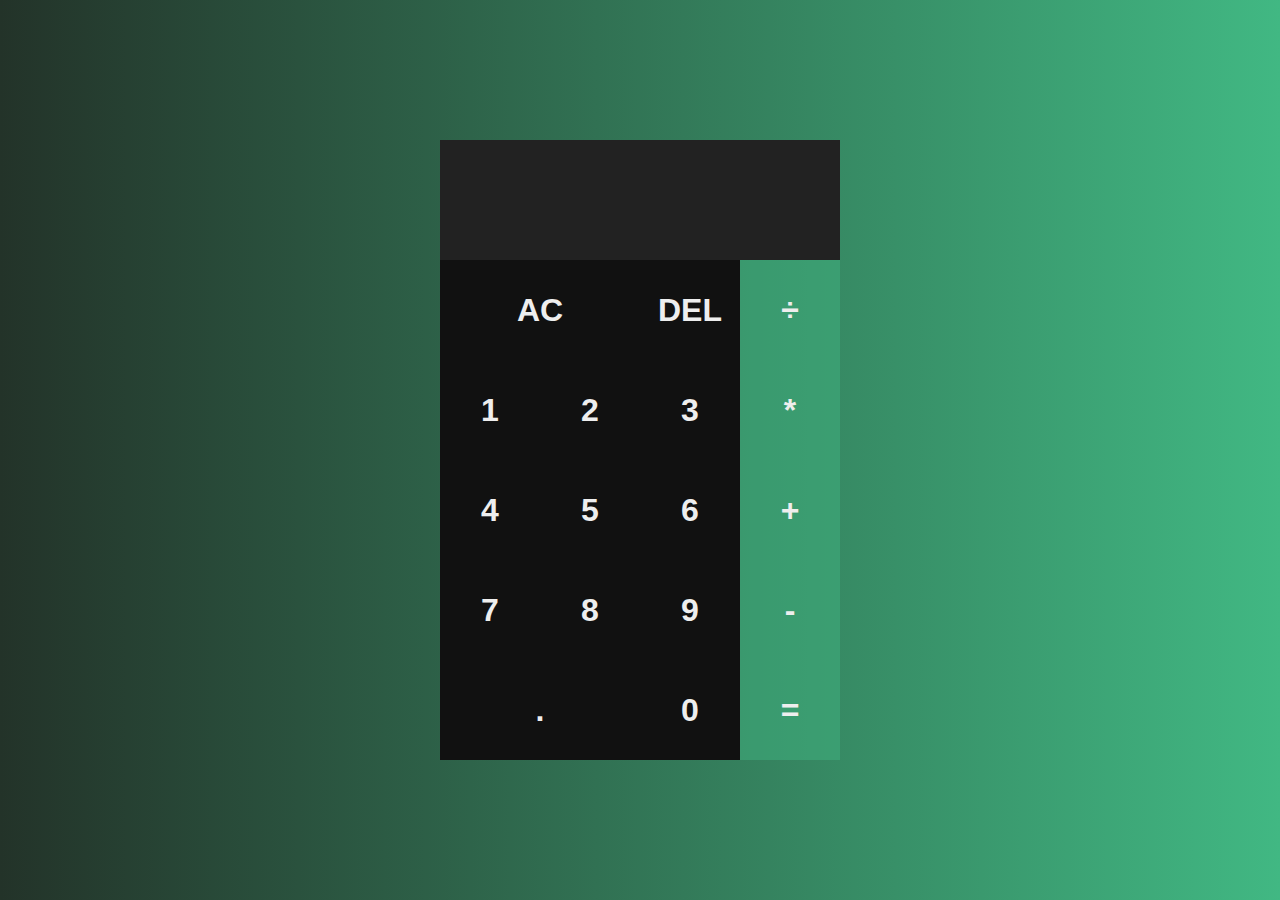
<file: Calculadora/index.html>
<!DOCTYPE html>
<html lang="en">
<head>
    <meta charset="UTF-8">
    <meta name="viewport" content="width=device-width, initial-scale=1.0">
    <title>Calculadora</title>
    <link rel="stylesheet" href="style.css" />
</head>
<body>
    <div class="grid-container">
        <div class="output">
          <div data-previous-operand class="previous-operand"></div>
          <div data-current-operand class="current-operand"></div>
        </div>
        <button data-all-clear class="span-two">AC</button>
        <button data-delete>DEL</button>
        <button data-operator class="operator">÷</button>
        <button data-number>1</button>
        <button data-number>2</button>
        <button data-number>3</button>
        <button data-operator class="operator">*</button>
        <button data-number>4</button>
        <button data-number>5</button>
        <button data-number>6</button>
        <button data-operator class="operator">+</button>
        <button data-number>7</button>
        <button data-number>8</button>
        <button data-number>9</button>
        <button data-operator class="operator">-</button>
        <button data-number class="span-two">.</button>
        <button data-number>0</button>
        <button data-equals class="operator">=</button>
      </div>
      <script src="script.js"></script>
</body>
</html>
</file>
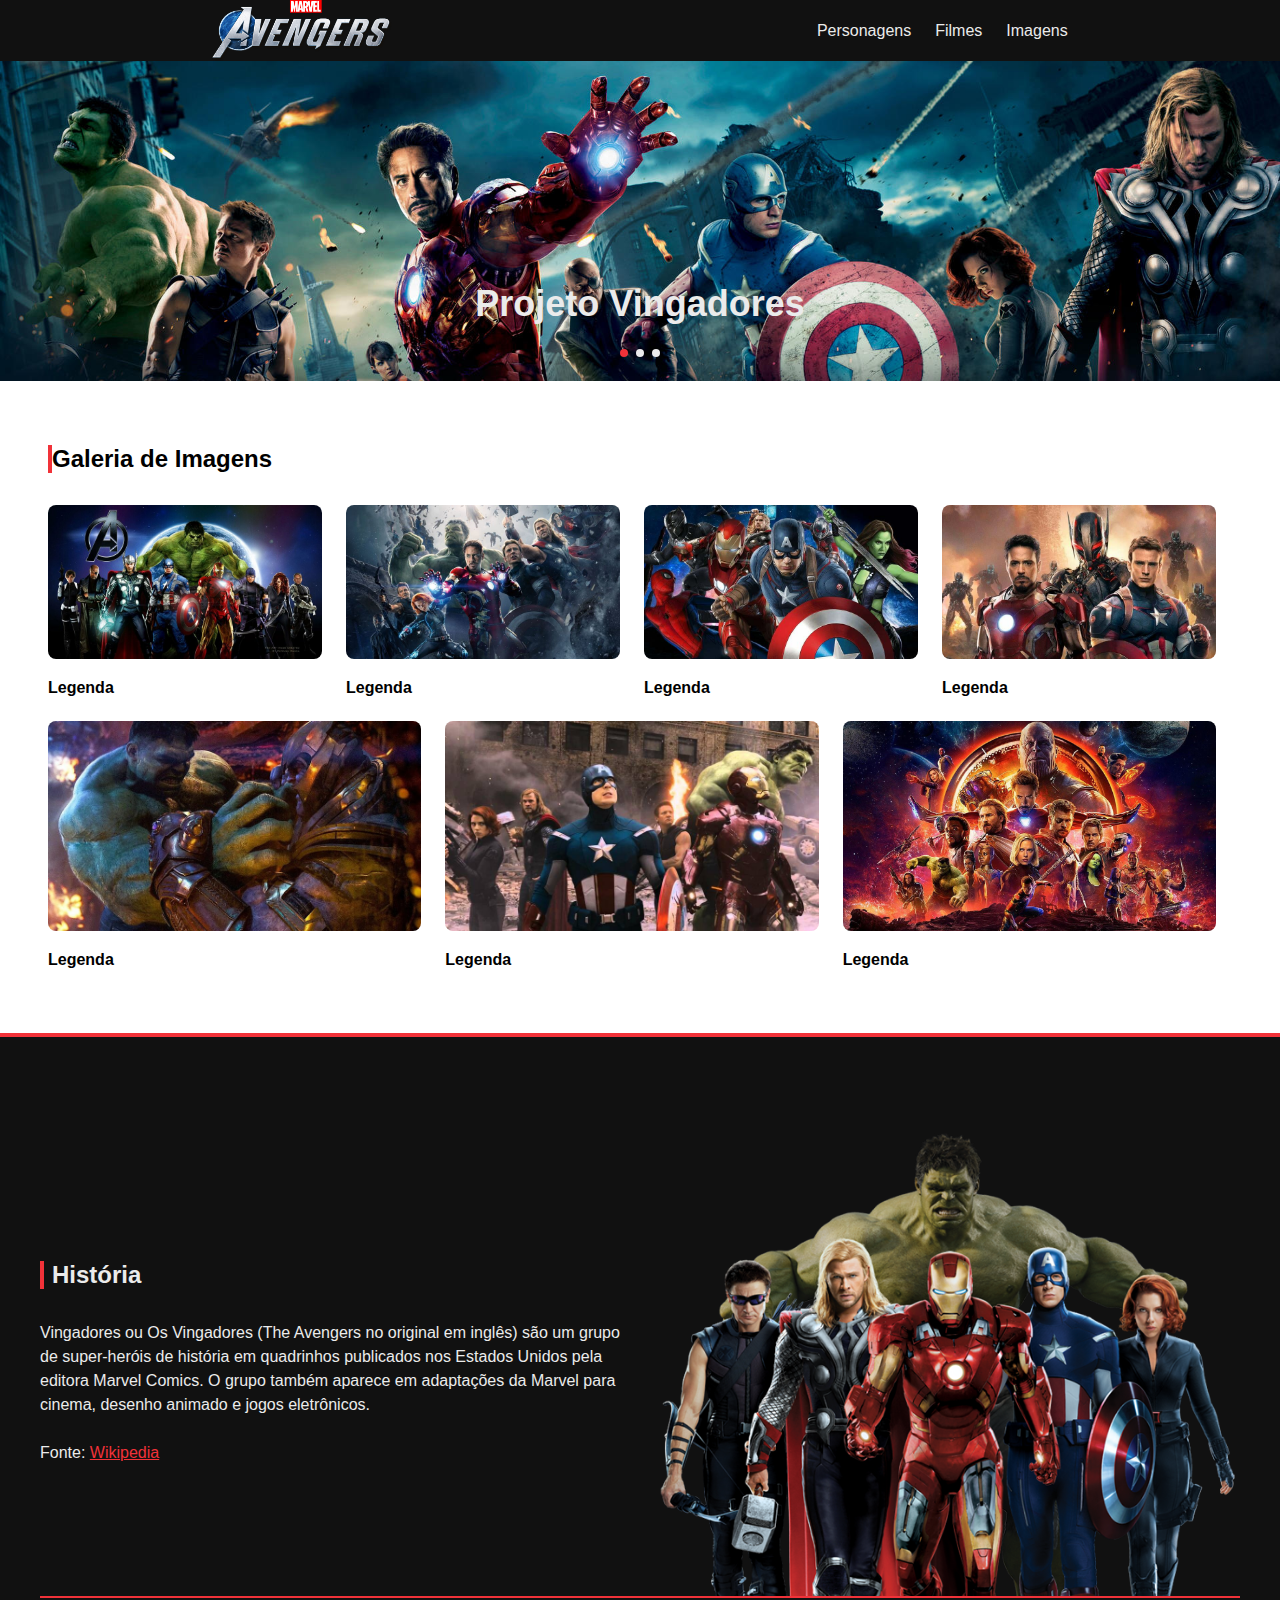
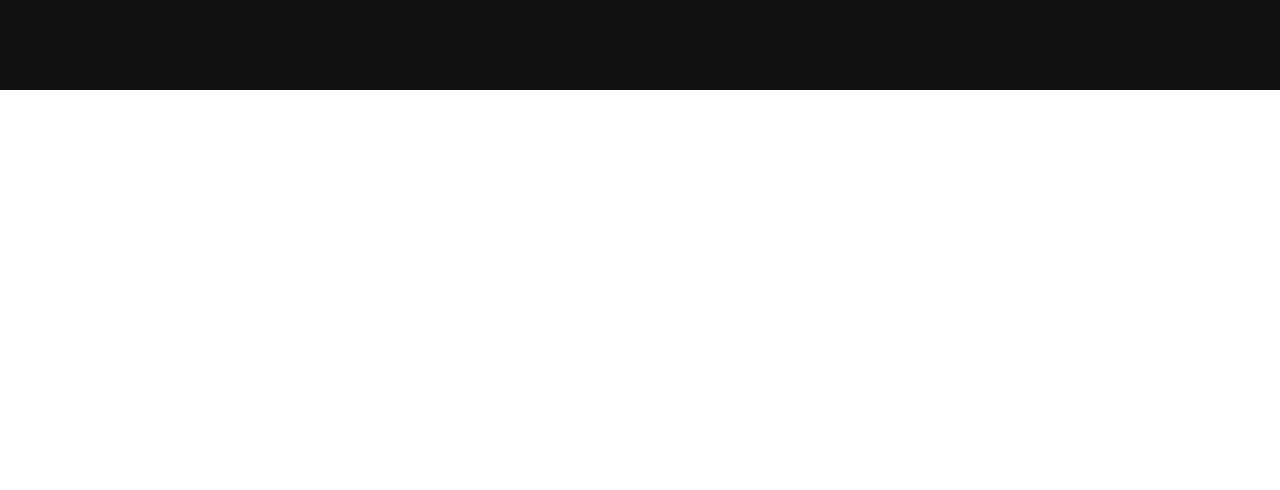
<file: Projeto_Vingadores/index.html>
<!DOCTYPE html>
<html lang="en">
<head>
    <meta charset="UTF-8">
    <meta name="viewport" content="width=device-width, initial-scale=1.0">
    <link rel="stylesheet" href="style.css">
    <title>Projeto Vingadores</title>
</head>
<body>
    
    <header>
        <img src="images/avengers-logo.png" alt="Logo Vingadores">
    
    <nav>
        <ul>
            <li><a href="#">Personagens</a></li>
            <li><a href="#">Filmes</a></li>
            <li><a href="#">Imagens</a></li>
        </ul>
    </nav>
    </header>

    <section class="hero">
        <h1>Projeto Vingadores</h1>

        <div class="dots">
            <span class="active"></span>
            <span></span>
            <span></span>
        </div>
    </section>

    <section class="gallery">
        <h2>Galeria de Imagens</h2>
        <div class="gallery-row">
            <div>
                <img src="images/avengers-01.jpg" alt="Vingadores-1">
                <p>Legenda</p>
            </div>
            <div>
                <img src="images/avengers-02.jpg" alt="Vingadores-1">
                <p>Legenda</p>
            </div>
            <div>
                <img src="images/avengers-03.jpg" alt="Vingadores-1">
                <p>Legenda</p>
            </div>
            <div>
                <img src="images/avengers-04.jpg" alt="Vingadores-1">
                <p>Legenda</p>
            </div>
            <div>
                <img src="images/avengers-05.jpg" alt="Vingadores-1">
                <p>Legenda</p>
            </div>
            <div>
                <img src="images/avengers-06.jpg" alt="Vingadores-1">
                <p>Legenda</p>
            </div>
            <div>
                <img src="images/avengers-07.jpg" alt="Vingadores-1">
                <p>Legenda</p>
            </div>
        </div>
    </section>
    
    <section class="history">
        <div class="container">
  
          <div class="col">
            <h2>História</h2>
  
            <p>
              Vingadores ou Os Vingadores (The Avengers no original em inglês) são
              um grupo de super-heróis de história em quadrinhos publicados nos
              Estados Unidos pela editora Marvel Comics. O grupo também aparece em
              adaptações da Marvel para cinema, desenho animado e jogos
              eletrônicos.
            </p>

            <p>
                Fonte:
                <a href="https://pt.wikipedia.org/wiki/Vingadores" target="_blank"
                  >Wikipedia</a
                >
              </p>
            </div>
    
            <div class="col">
              <img src="images/vingadores-01.png" alt="Vingadores" />
            </div>
            
          </div>
        </section>
    
</body>

</html>
</file>
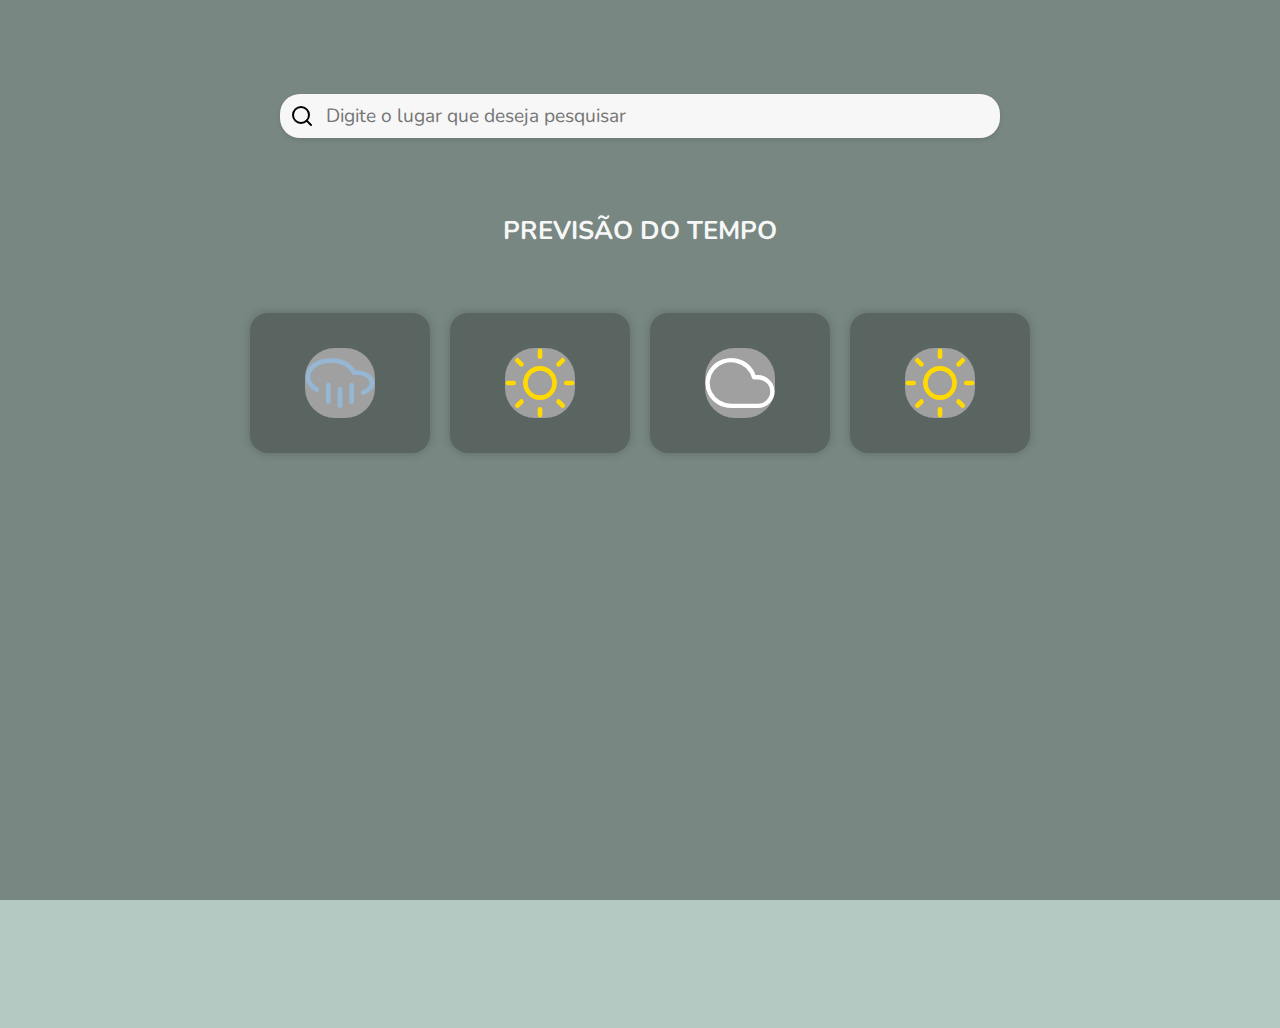
<file: Projetos/Api_Previsao_do_tempo/index.html>
<!DOCTYPE html>
<html lang="en">

<head>
    <meta charset="UTF-8">
    <meta name="viewport" content="width=device-width, initial-scale=1.0">
    <title>Previsão do Tempo</title>
    <link rel="stylesheet" href="Styles/styles.css">
</head>

<body>

    <section class="header">
        <h1 id="diaHoje"></h1>
    </section>
    <div id="container">
        <div class="search-bar">
            <img src="Assets/Icons/Lupa-icon.svg" alt="lupa de pesquisa">
            <input type="text" id="input" placeholder="  Digite o lugar que deseja pesquisar" />
        </div>
    </div>
    <section class="middle">
        <h1 id="current-temperature"></h1>

        <h1 id="current-weather">PREVISÃO DO TEMPO</h1>
    </section>

    <section class="footer">
        <!-- Card 1 -->
        <div class="card">
            <p id="date1"></p>
            <span class="line"></span>
            <div class="background-icon">
                <img src="Assets/Icons/Chuvoso-icone.svg" alt="Condições do tempo" id="weather-icon1">
            </div>
            <p id="temperature1" class="temperature"></p>
        </div>

        <!-- Card 2 -->
        <div class="card">
            <p id="date2"></p>
            <span class="line"></span>
            <div class="background-icon">
                <img src="Assets/Icons/sun-icon.svg" alt="Condições do tempo" id="weather-icon2">
            </div>
            <p id="temperature2" class="temperature"></p>
        </div>

        <!-- Card 3 -->
        <div class="card">
            <p id="date3"></p>
            <span class="line"></span>
            <div class="background-icon">
                <img src="Assets/Icons/Nublado-icon.svg" alt="Condições do tempo" id="weather-icon3">
            </div>
            <p id="temperature3" class="temperature"></p>
        </div>

        <!-- Card 4 -->
        <div class="card">
            <p id="date4"></p>
            <span class="line"></span>
            <div class="background-icon">
                <img src="Assets/Icons/sun-icon.svg" alt="Condições do tempo" id="weather-icon4">
            </div>
            <p id="temperature4" class="temperature"></p>
        </div>

    </section>
    <script src="back-end/ApiTempo.js"></script>
</body>

</html>
</file>
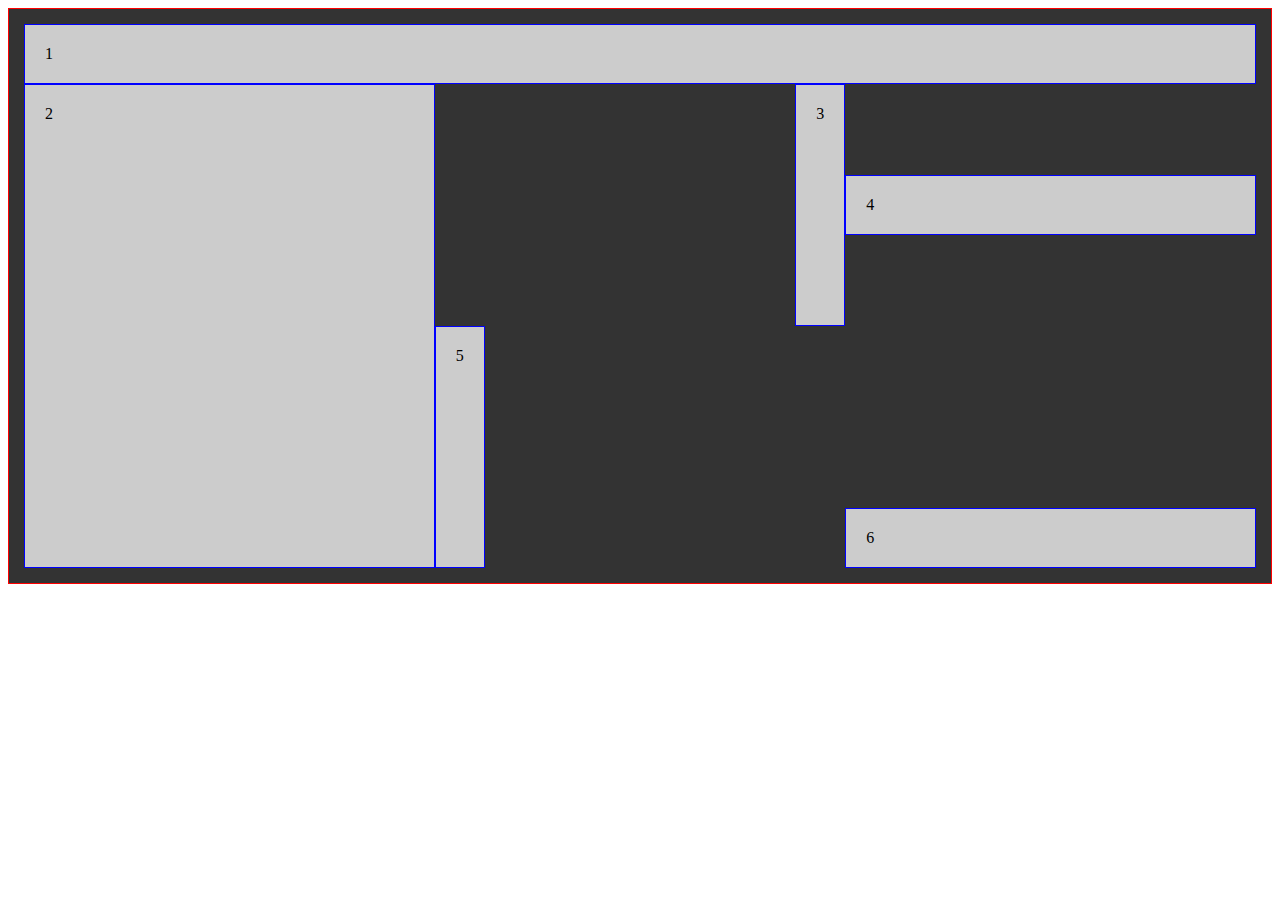
<file: Conteudos_Aprendidos/CSS/Grid CSS/index.html>
<!DOCTYPE html>
<html lang="en">
<head>
    <meta charset="UTF-8">
    <meta name="viewport" content="width=device-width, initial-scale=1.0">
    <title>Document</title>
    <link rel="stylesheet" href="styles.css">
</head>
<body>
    <!-- Grid início -->
     
    <!-- <div class="container">
        <div>1</div>
        <div>2</div>
        <div>3</div>
        <div>4</div>
        <div>5</div>
        <div>6</div>
     </div> -->
    <!-- Template areas -->
     
     <!-- <div class="container" id="template-areas">
        <div id="header">
            <p>cabeçalho</p>
        </div>
        <div id="sidebar">
            <p>sidebar</p>
        </div>
        <div id="content">
            <p>conteúdo</p>
        </div>
        <div id="footer">
            <p>Rodapé</p>
        </div>
     </div> -->

     <!-- Alinhamento -->
     
     <!-- <div class="container">
        <div>1</div>
        <div>2</div>
        <div>3</div>
        <div>4</div>
        <div>5</div>
        <div>6</div>
     </div> -->

       <!-- Itens individuais-->
     
     <div class="container">
        <div id="item-1">1</div>
        <div id="item-2">2</div>
        <div id="item-3">3</div>
        <div id="item-4">4</div>
        <div id="item-5">5</div>
        <div id="item-6">6</div>
     </div>
</body>
</html>
</file>
<file: Calculadora/style.css>
* {
    box-sizing: border-box;
    font-family: "Roboto", sans-serif;
    font-weight: bold;
    margin: 0;
    padding: 0;
  }
  
  body {
    background: linear-gradient(to right, #233329, #41b883);
  }
  
  .grid-container {
    display: grid;
    justify-content: center;
    align-content: center;
    min-height: 100vh;
    grid-template-columns: repeat(4, 100px);
    grid-template-rows: minmax(120px, auto) repeat(5, 100px);
  }
  
  .grid-container > button {
    cursor: pointer;
    font-size: 2rem;
    border: none;
    outline: none;
    background-color: #111;
    color: #eee;
  }
  
  .grid-container > button:hover {
    background-color: #eee;
    color: #111;
  }
  
  .grid-container > .operator {
    background: #41b88375;
  }
  
  .span-two {
    grid-column: span 2;
  }
  
  .grid-container > .output {
    grid-column: 1 / -1;
    background: #222;
    display: flex;
    flex-direction: column;
    align-items: flex-end;
    justify-content: space-around;
    padding: 10px;
    word-wrap: break-word;
    word-break: break-all;
  }
  
  .grid-container > .output > .previous-operand {
    color: rgba(255, 255, 255, 0.75);
    font-size: 1.5rem;
  }
  
  .grid-container > .output > .current-operand {
    color: white;
    font-size: 2.5rem;
  }
</file>
<file: Projeto_Vingadores/style.css>
*{
    margin: 0;
    padding: 0;
    box-sizing: border-box;
}

:root{
    
--color-white: #ebebeb;;
--color-red: #f13239;
--color-black: #111111;
 
}
body{
    font-family: sans-serif;
}

header{
    background-color: var(--color-black);
    display: flex;
    align-items: center;
    justify-content: space-around;
}

header img{
    width: 180px;
}

header ul{
    list-style: none;
    display: flex;
}

header ul li + li{
    margin-left: 24px;
}

header a {
    color: var(--color-white);
    text-decoration: none;
    transition: 0.2s;
}

header a:hover{
    color: var(--color-red);
}

.hero{
    height: 320px;
    padding: 24px;

    background-image: url(images/banner.jpg);
    background-size: cover;
    background-position: center top;
    
    display: flex;
    flex-direction: column;
    justify-content: flex-end;
    align-items: center;
}

.hero h1{
    color:var(--color-white);
    font-size: 36px;
}

.dots{
    margin-top: 24px;
    display: flex;
}

.dots span{
    display: inline-block;
    background-color: var(--color-white);

    width: 8px;
    height: 8px;

    border-radius: 50%;
    cursor: pointer;
}

.dots span + span{
    margin-left: 8px;
}

.dots .active{
    background-color: var(--color-red);
}

.gallery{
    max-width: 1200px;
    margin: 64px auto 0;
    padding: 0 24px;
    padding-left: 8px;
}

.gallery h2{
    margin-bottom: 32px;
    border-left:  4px solid var(--color-red);
}
.gallery-row{
    display: flex;
    flex-wrap: wrap;
    gap: 24px;
}

.gallery-row div{
    /* Aumenta Encolhe tamanho base */
    flex: 1 1 250px;
}

.gallery-row img{
    width: 100%;
    border-radius: 8px;
    margin-bottom: 16px;
}

.gallery p {
    font-weight: bold;
}

.history {
    margin: 64px 0 400px;
    padding: 92px 24px;
  
    background-color: #111111;
    color: #ebebeb;
  
    border-top: 4px solid #f13239;
  }
  
  .history .container {
    max-width: 1200px;
    margin: 0 auto;
  
    display: flex;
    align-items: center;
    flex-wrap: wrap;
    gap: 24px;
  
    border-bottom: 2px solid #f13239;
  }
  
  .history .container .col {
    flex: 1 1 350px;
  }
  
  .history img {
    width: 100%;
    display: block;
  }
  
  .history h2 {
    margin-bottom: 32px;
    padding-left: 8px;
    border-left: 4px solid #f13239;
  }
  
  .history p {
    line-height: 1.5;
  }
  
  .history p + p {
    margin-top: 24px;
  }
  
  .history a {
    color: #f13239;
    transition: color 0.3s;
  }
  
  .history a:hover {
    color: #ebebeb;
  }
</file>
<file: Projetos/Api_Previsao_do_tempo/Styles/styles.css>
@import url('https://fonts.googleapis.com/css2?family=Nunito:ital,wght@0,200..1000;1,200..1000&display=swap');

body {
    background-color: rgba(58, 114, 95, 0.384);
    background-size: cover;
    background-position: center;
    background-repeat: no-repeat;
    margin: 0;
    height: 100vh;
    padding: 5%;
    overflow: hidden;
}

body::before {
    content: "";
    position: absolute;
    top: 0;
    left: 0;
    width: 100%;
    height: 100vh;
    background: rgba(0, 0, 0, 0.329);
    z-index: -1;
}

body::after {
    position: absolute;
    top: 0;
    left: 0;
    width: 100%;
    height: 100vh;
    background-size: cover;
    background-position: center;
    background-repeat: no-repeat;
    filter: blur(6px);
    z-index: -2;
}

.header {
    display: flex;
    justify-content: center;
    align-items: center;
    gap: 10px;
    width: 100%;
}

.header h1 {
    margin: 0;
    font-family: 'Nunito';
    color: #F7F7F7;
    font-weight: bold;
    font-size: 3vw;
}

.search-bar {
    width: 100%;
    max-width: 700px;
    height: 44px;
    background-color: #F7F7F7;
    border-radius: 20px;
    margin-top: 30px;
    box-shadow: 0px 2px 4px rgba(0, 0, 0, 0.1);
    display: flex;
    align-items: center;
    padding: 0 10px;
    margin: 30px auto
}

.search-bar input {
    font-family: 'Nunito';
    font-size: larger;
    border: none;
    outline: none;
    width: 100%;
    background-color: transparent;
}

.middle {
    display: flex;
    align-items: center;
    flex-direction: column;
    margin-top: 5vh;
}

.middle h1 {
    margin: 0;
    font-weight: bold;
    color: #F7F7F7;
    font-family: 'Nunito';
    font-size: 2vw;
    padding: 10px;
}

#current-temperature {
    font-weight: bold;
    color: #F7F7F7;
    font-family: 'Nunito';
    font-size: 2.5vw;
    padding: 10px;
}


.footer {
    display: flex;
    flex-wrap: wrap;
    gap: 20px;
    justify-content: center;
    padding: 10px;
    margin-top: 5vh;
    margin-bottom: 20px;
    overflow-y: auto;
    max-height: 60vh;
}

.card {
    width: 30%;
    max-width: 150px;
    height: auto;
    background-color: rgba(0, 0, 0, 0.25);
    background: rgba(0, 0, 0, 0.25);
    box-shadow: 0 8px 32px 0 rgba(31, 38, 135, 0.37);
    backdrop-filter: blur(4px);
    -webkit-backdrop-filter: blur(4px);
    border-radius: 18px;
    display: flex;
    flex-direction: column;
    align-items: center;
    padding: 15px;
    position: relative;
    box-shadow: 0 0 10px rgba(0, 0, 0, 0.2);
    overflow: hidden;
}

.card p {
    text-align: center;
    font-size: 1.5vw;
    font-family: 'Nunito';
    color: #F7F7F7;
    margin: 0;
    padding: 5px;
}

.background-icon {
    width: 70px;
    height: 70px;
    border-radius: 30px;
    background-color: #a0a0a0;
    display: flex;
    align-items: center;
    justify-content: center;
    margin: 10px 0;
}

.background-icon img {
    max-width: 100%;
    max-height: 100%;
}

@media (max-width: 768px) {

    .header h1,
    .middle h1,
    .card p {
        font-size: 5vw;
    }
}
</file>
<file: Conteudos_Aprendidos/CSS/Grid CSS/styles.css>
/* .container{
    background-color: #333;
    border: 1px solid red;
    padding: 15px;
    display: grid;
    grid-template-columns: 50px auto 10%;
    height: 35vh;
    grid-template-rows: 70% 30%;
    gap: 5px;
}

.container div{
    background-color: #ccc;
    padding: 20px;
    border: 1px solid blue;
} */

/* Template area */

/* .container{
    background-color: #333;
    border: 1px solid red;
    padding: 15px;
    display: grid;
    gap: 5px;
    grid-template-areas: 
    'header header header header'
    'sidebar content content content'
     'footer footer footer footer';
}

.container div{
    background-color: #ccc;
    padding: 20px;
    border: 1px solid blue;
}

#header{
    grid-area: header;
    height: 50vh;
}

#sidebar{
    grid-area: sidebar;
    height: 50vh;
}

#content{
    grid-area: content;
    height: 50vh;
}

#footer{
    grid-area: footer;
    height: 50vh;
} */

/* Alinhamento */

 /* .container{
    background-color: #333;
    border: 1px solid red;
    padding: 15px;
    display: grid;
    grid-template-columns: auto auto auto;
    height: 50vh;
    justify-content: center;
    align-items: center;
}

.container div{
    background-color: #ccc;
    padding: 20px;
    border: 1px solid blue;
} */

/* Itens Individuais */

.container{
    background-color: #333;
    border: 1px solid red;
    padding: 15px;
    display: grid;
    grid-template-columns: auto auto auto;
}

.container div{
    background-color: #ccc;
    padding: 20px;
    border: 1px solid blue;
}

#item-1 {
    grid-column-start: 1;
    grid-column-end: 4;
}

#item-2 {
    grid-row-start: 2;
    grid-row-end: 4;
}

#item-3{
    justify-self: end;
    height: 200px;
}

#item-5{
    justify-self: start;
    height: 200px;
}

#item-4{
    align-self: center;
}

#item-6{
    align-self: end;
}
</file>
